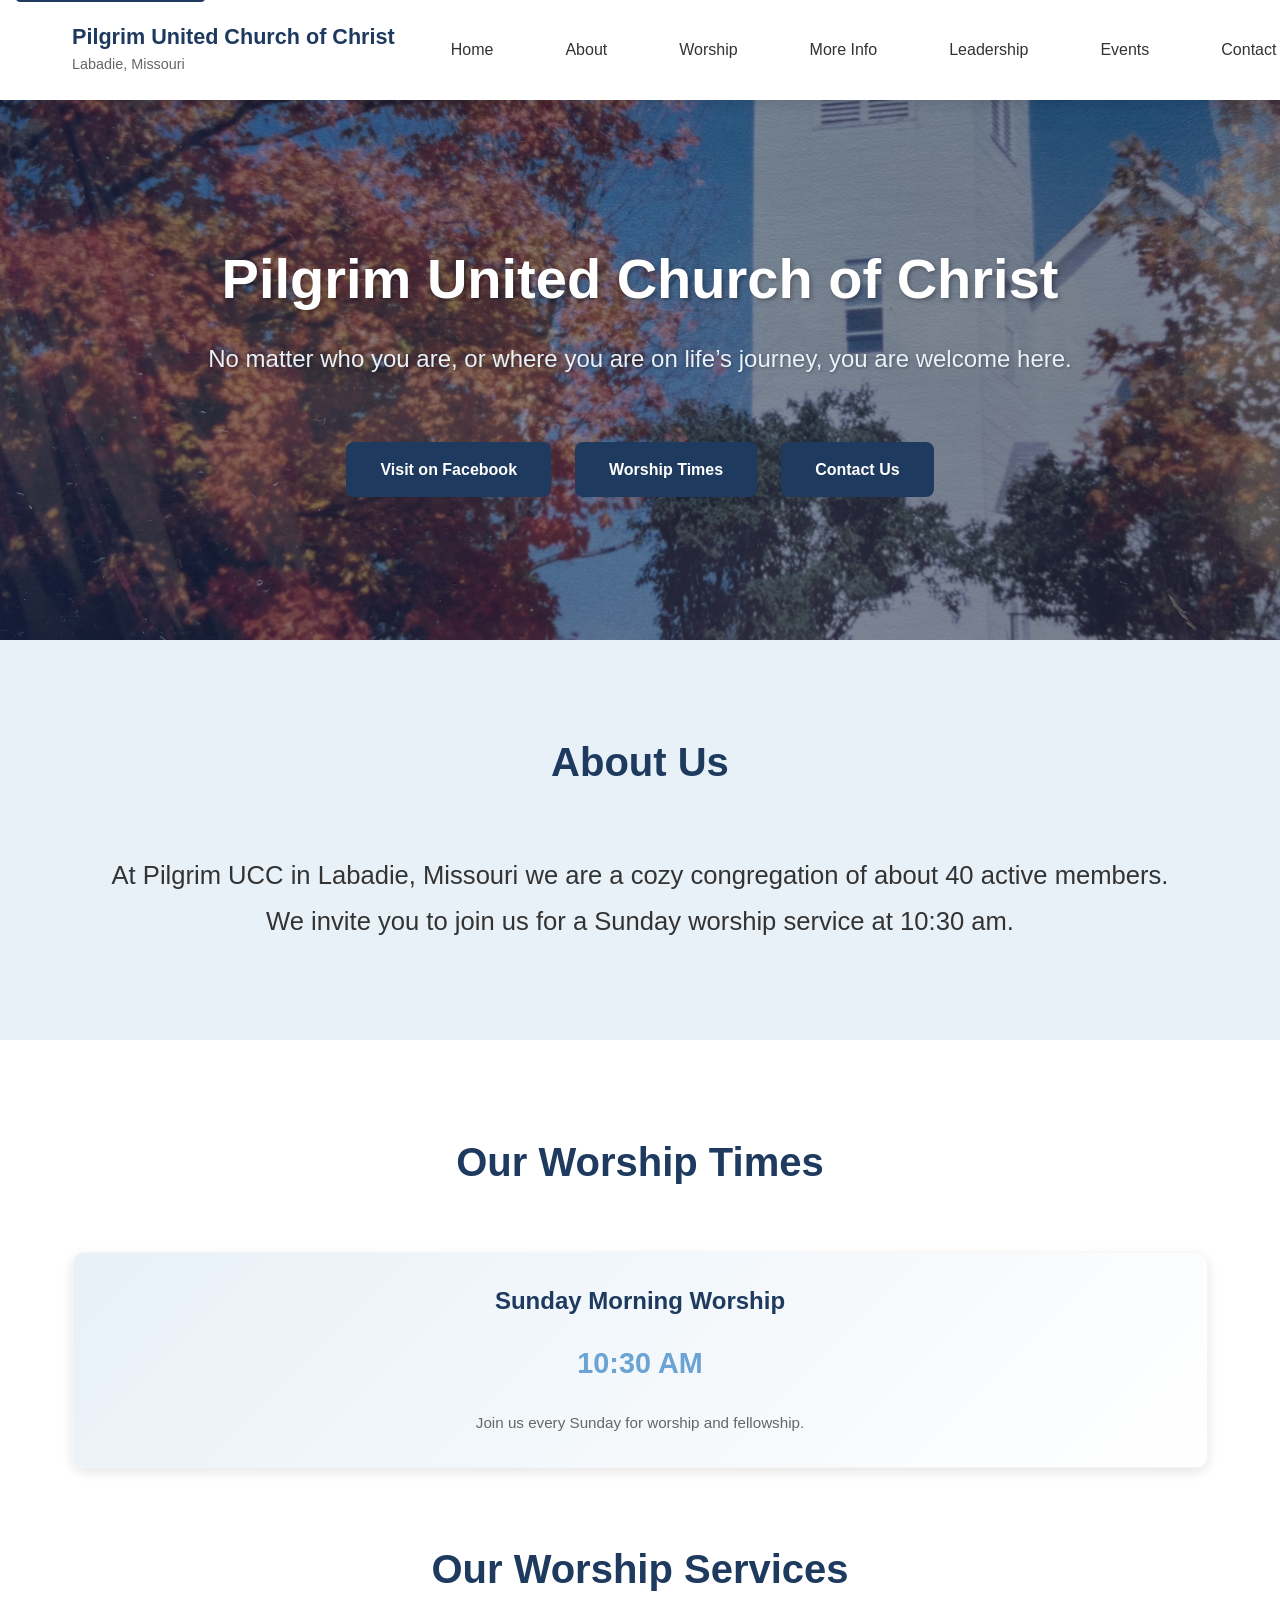
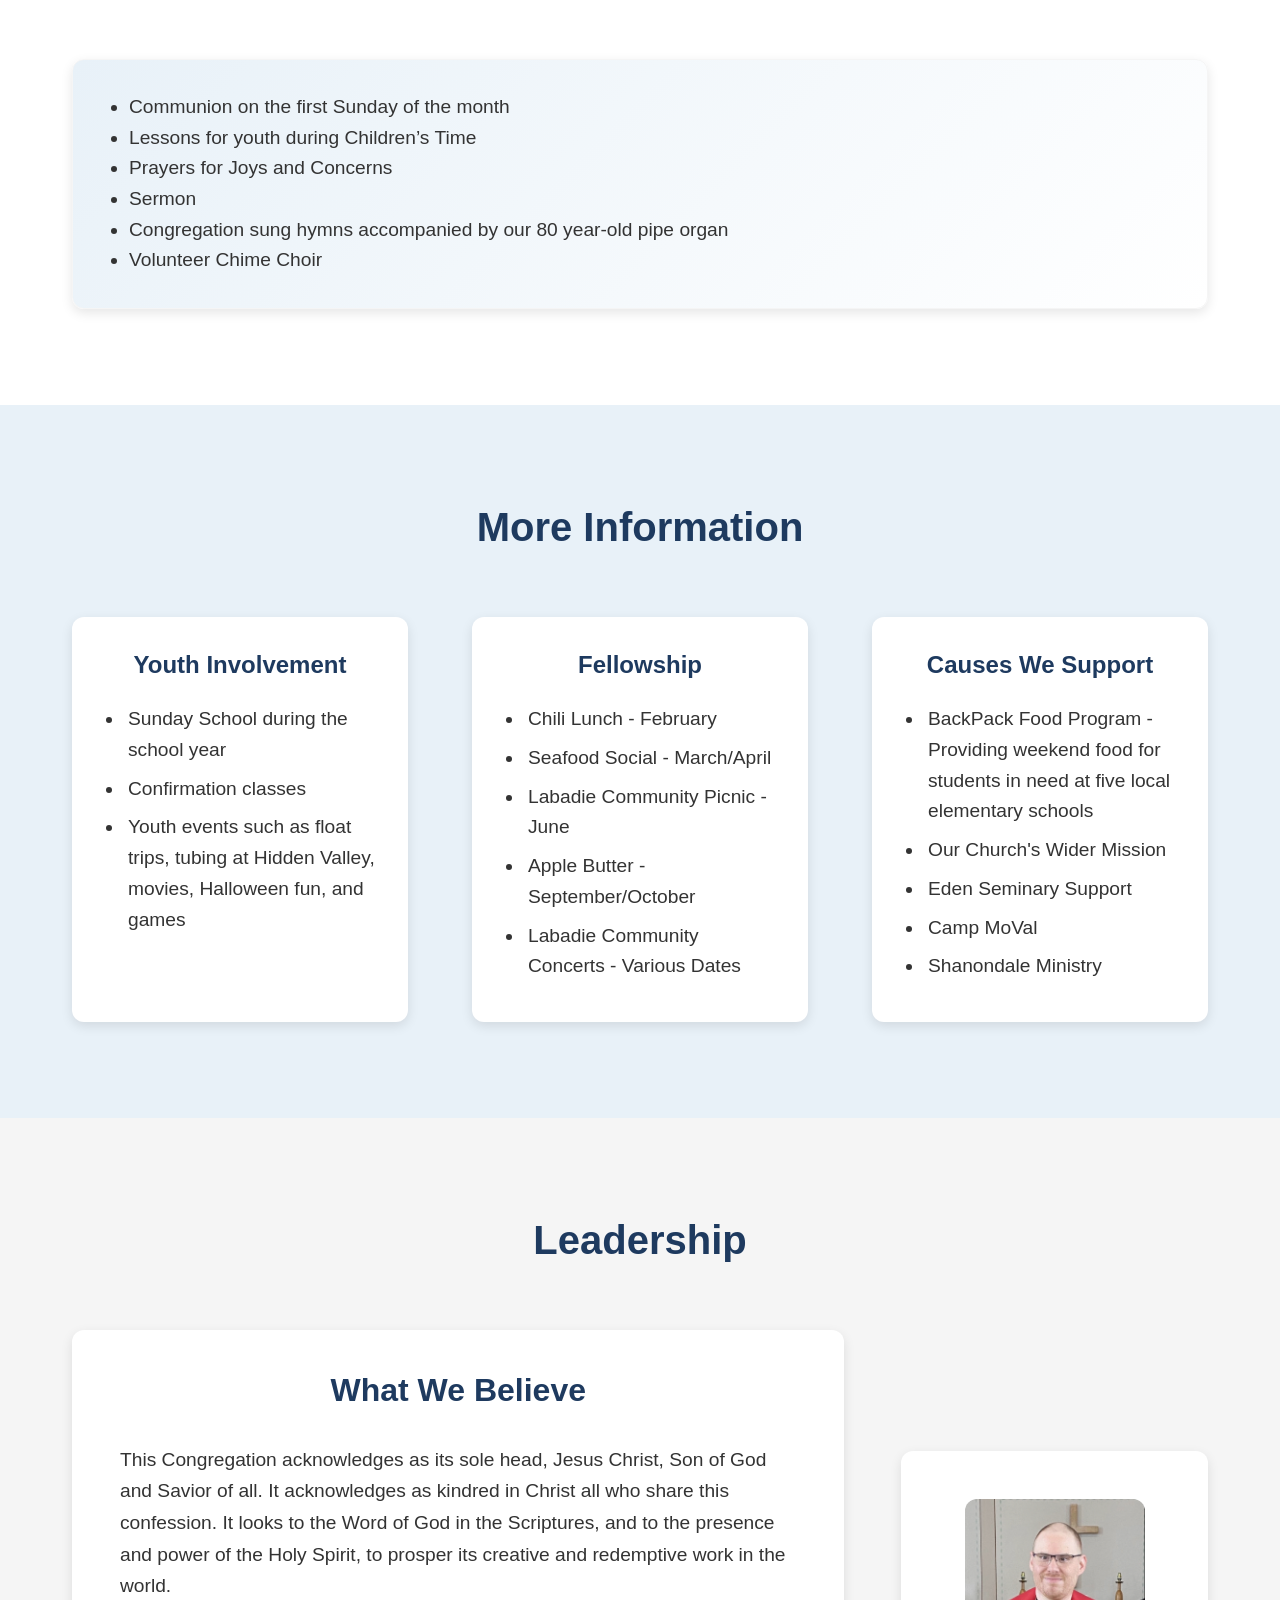
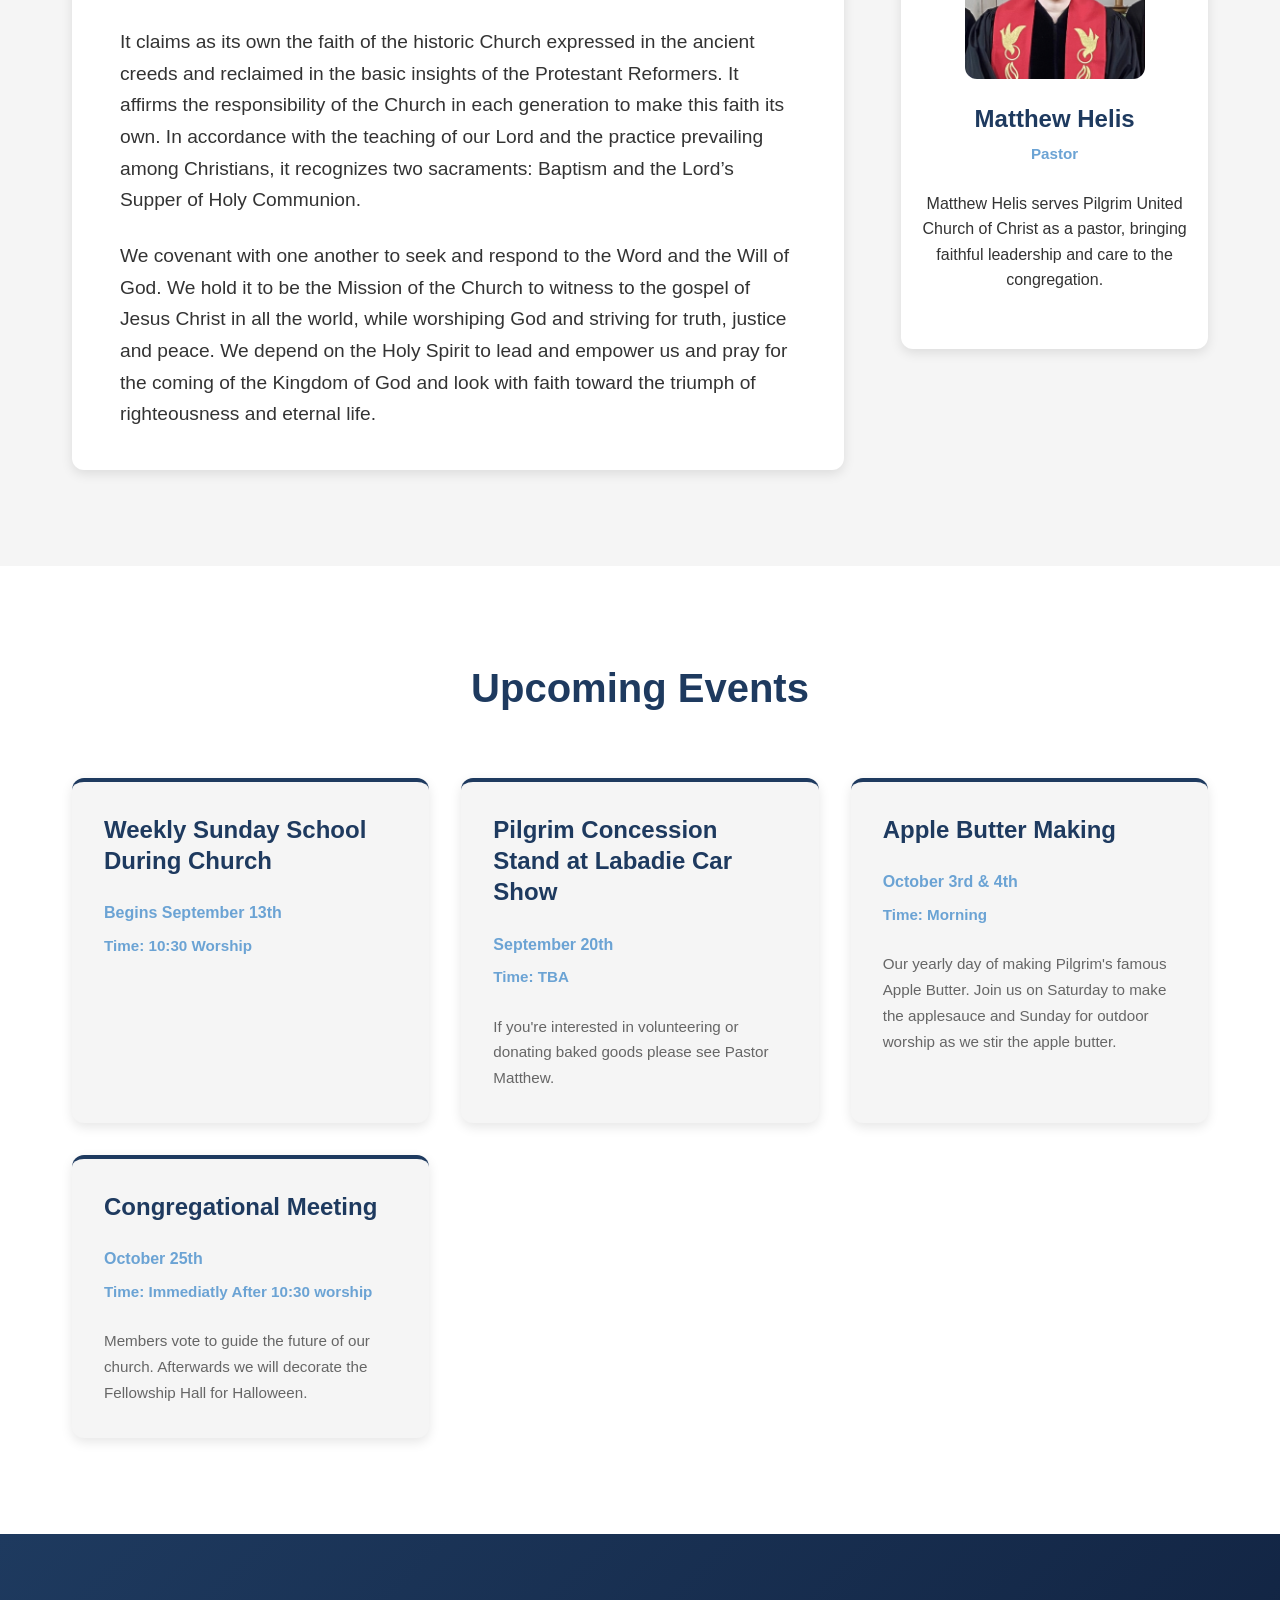
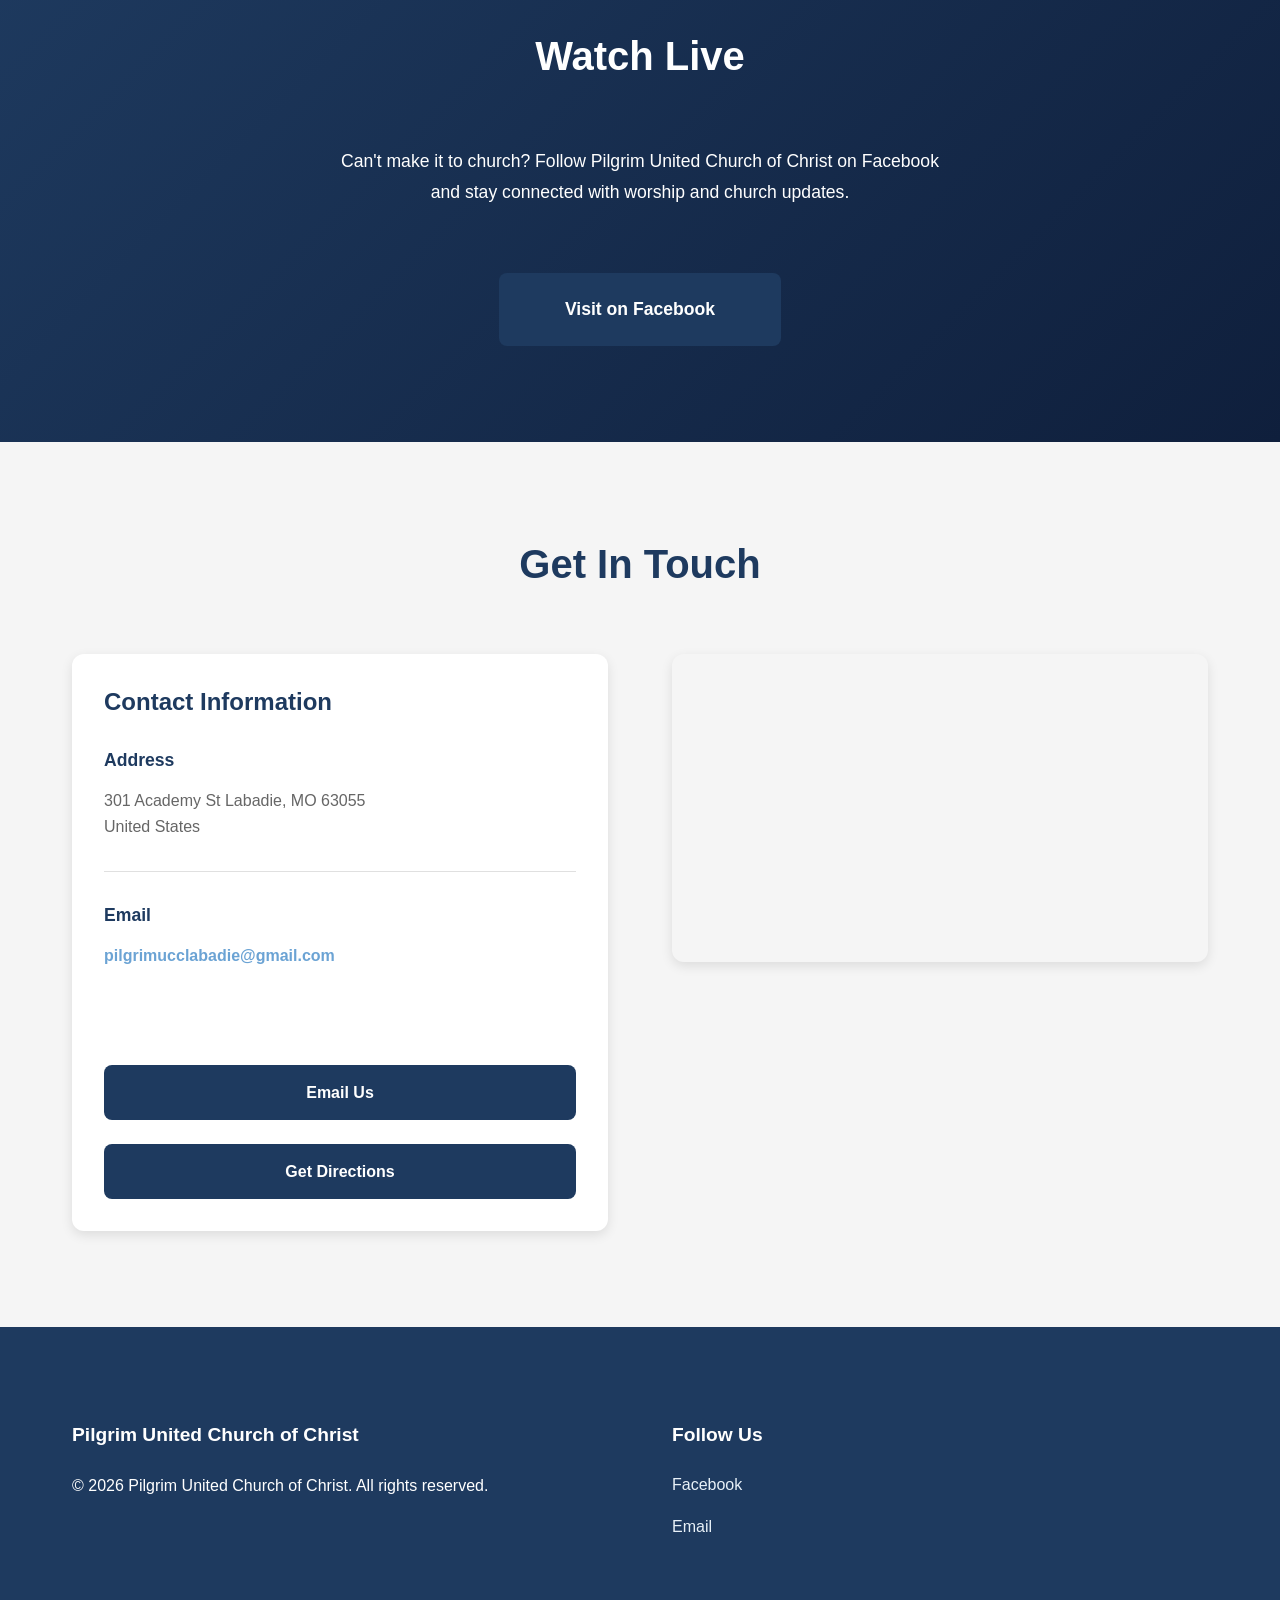
<file: index.html>
<!DOCTYPE html>
<html lang="en">
<head>
    <meta charset="UTF-8">
    <meta name="viewport" content="width=device-width, initial-scale=1.0">
    <title>Pilgrim United Church of Christ | Labadie, Missouri</title>
    <meta name="description" content="Pilgrim United Church of Christ in Labadie, Missouri. Join us for Sunday worship at 10:30 AM, community fellowship, and church events.">
    <meta property="og:title" content="Pilgrim United Church of Christ | Labadie, Missouri">
    <meta property="og:description" content="Join Pilgrim UCC in Labadie, Missouri for Sunday worship at 10:30 AM and community fellowship.">
    <meta property="og:url" content="https://pilgrimucc...org/">
    <meta property="og:type" content="website">
    <link rel="canonical" href="https://pilgrimucc...org/">
    <link rel="stylesheet" href="style.css">
    <!-- Standard 16x16 icon for desktop browser tabs -->
    <link rel="icon" type="image/png" sizes="16x16" href="/favicon/Christian-Cross-16.png">

    <!-- 32x32 icon for high-resolution tabs, bookmarks, or taskbars -->
    <link rel="icon" type="image/png" sizes="32x32" href="/favicon/Christian-Cross-32.png">

    <!-- 96x96 icon for Windows desktop shortcuts -->
    <link rel="icon" type="image/png" sizes="96x96" href="/favicon/Christian-Cross-96.png">
</head>
<body>
    <a class="skip-link" href="#main-content">Skip to main content</a>

    <!-- ============================================
         NAVIGATION BAR (Sticky)
         ============================================ -->
    <nav class="navbar" aria-label="Primary navigation">
        <div class="nav-container">
            <div class="logo-block">
                <div class="logo">Pilgrim United Church of Christ</div>
                <div class="nav-location">Labadie, Missouri</div>
            </div>

            <button class="nav-toggle" type="button" aria-expanded="false" aria-controls="nav-links" aria-label="Toggle navigation menu">
                <span></span>
                <span></span>
                <span></span>
            </button>

            <ul class="nav-links" id="nav-links">
                <li><a href="#home">Home</a></li>
                <li><a href="#about">About</a></li>
                <li><a href="#worship-times">Worship</a></li>
                <li><a href="#more-info">More Info</a></li>
                <li><a href="#pastors">Leadership</a></li>
                <li><a href="#events">Events</a></li>
                <li><a href="#contact">Contact</a></li>
            </ul>
        </div>
    </nav>

    <main id="main-content">
    <!-- ============================================
         HERO SECTION
         ============================================ -->
    <section id="home" class="hero">
        <div class="hero-content">
            <img src="Images/Labadie-Church-Exterior.jpeg" 
                 alt="Exterior of Pilgrim United Church of Christ in Labadie, Missouri" 
                 class="hero-image">
            <div class="hero-overlay">
                <h1 class="hero-title">Pilgrim United Church of Christ</h1>
                <p class="hero-subtitle">No matter who you are, or where you are on life’s journey, you are welcome here.</p>
                <div class="hero-buttons">
                    <a href="https://www.facebook.com/PilgrimUCCLabadie/" target="_blank" rel="noopener noreferrer" class="btn btn-primary">Visit on Facebook</a>
                    <a href="#worship-times" class="btn btn-primary">Worship Times</a>
                    <a href="#contact" class="btn btn-primary">Contact Us</a>
                </div>
            </div>
        </div>
    </section>

    <!-- ============================================
         ABOUT SECTION
         ============================================ -->
    <section id="about" class="about">
        <div class="container">
            <h2>About Us</h2>
            <div class="about-content">
                <div class="about-text">
                    <p>
                        At Pilgrim UCC in Labadie, Missouri we are a cozy congregation of about 40 active members. We invite you to join us for a Sunday worship service at 10:30 am. 
                    </p>
                </div>
            </div>
        </div>
    </section>

    <!-- ============================================
         WORSHIP TIMES SECTION
         ============================================ -->
    <section id="worship-times" class="worship-times">
        <div class="container">
            <h2>Our Worship Times</h2>
            <div class="worship-cards">
                <div class="worship-card">
                    <h3>Sunday Morning Worship</h3>
                    <p class="time">10:30 AM</p>
                    <p class="description">Join us every Sunday for worship and fellowship.</p>
                </div>
            </div>
            <h2 class="worship-description-title">Our Worship Services</h2>
            <div class="worship-description">
                <ul>
                    <li>Communion on the first Sunday of the month</li>
                    <li>Lessons for youth during Children’s Time</li>
                    <li>Prayers for Joys and Concerns</li>
                    <li>Sermon</li>
                    <li>Congregation sung hymns accompanied by our 80 year-old pipe organ</li>
                    <li>Volunteer Chime Choir</li>

                </ul>
            </div>
        </div>
    </section>

    <!-- ============================================
         More Information Section
         ============================================ -->
    <section id="more-info" class="more-info">
        <div class="container">
            <h2>More Information</h2>
            <div class="more-info-content">
                <div class="column">
                    <h3>Youth Involvement</h3>
                    <ul>
                        <li>Sunday School during the school year</li>
                        <li>Confirmation classes</li>
                        <li>Youth events such as float trips, tubing at Hidden Valley, movies, Halloween fun, and games</li>
                    </ul>
                </div>
                <div class="column">
                    <h3>Fellowship</h3>
                    <ul>
                        <li>Chili Lunch - February</li>
                        <li>Seafood Social - March/April</li>
                        <li>Labadie Community Picnic - June</li>
                        <li>Apple Butter - September/October</li>
                        <li>Labadie Community Concerts - Various Dates</li>
                    </ul>
                </div>
                <div class="column">
                    <h3>Causes We Support</h3>
                    <ul>
                        <li>BackPack Food Program - Providing weekend food for students in need at five local elementary schools</li>
                        <li>Our Church's Wider Mission</li>
                        <li>Eden Seminary Support</li>
                        <li>Camp MoVal</li>
                        <li>Shanondale Ministry</li>
                    </ul>
                </div>
            </div>
        </div>
    </section>

    <!-- ============================================
         LEADERSHIP SECTION
         ============================================ -->
    <section id="pastors" class="pastors">
        <div class="container">
            <h2>Leadership</h2>
            <div class="staff-grid">
                <div class="What-We-Believe">
                    <h3>What We Believe</h3>
                    <p>
                        This Congregation acknowledges as its sole head, Jesus Christ, Son of God and Savior of all. It acknowledges as kindred in Christ all who share this confession.
                        It looks to the Word of God in the Scriptures, and to the presence and power of the Holy Spirit, to prosper its creative and redemptive work in the world. 
                    </p>
                    <p>
                        It claims as its own the faith of the historic Church expressed in the ancient creeds and reclaimed in the basic insights of the Protestant Reformers.
                        It affirms the responsibility of the Church in each generation to make this faith its own. 
                        In accordance with the teaching of our Lord and the practice prevailing among Christians, it recognizes two sacraments: Baptism and the Lord’s Supper of Holy Communion. 
                    </p>
                    <p>
                        We covenant with one another to seek and respond to the Word and the Will of God. We hold it to be the Mission of the Church to witness to the gospel of Jesus Christ in all the world, while worshiping God and striving for truth, justice and peace. 
                        We depend on the Holy Spirit to lead and empower us and pray for the coming of the Kingdom of God and look with faith toward the triumph of righteousness and eternal life.
                    </p>
                </div>
                <div class="staff-card">
                    <img src="Images/Matthew-Helis.jpg" 
                         alt="Portrait of Matthew Helis, pastor" 
                         class="staff-photo" width="180" height="180" loading="lazy">
                    <h3>Matthew Helis</h3>
                    <p class="position">Pastor</p>
                    <p class="bio">
                        Matthew Helis serves Pilgrim United Church of Christ as a  pastor,
                        bringing faithful leadership and care to the congregation.
                    </p>
                </div>
            </div>
        </div>
    </section>

    <!-- ============================================
         EVENTS SECTION
         ============================================ -->
    <section id="events" class="events">
        <div class="container">
            <h2>Upcoming Events</h2>
            <div class="events-grid">
                <div class="event-card">
                    <h3>Weekly Sunday School During Church</h3>
                    <p class="event-date">Begins September 13th</p>
                    <p class="event-time">Time: 10:30 Worship</p>
                    <p class="event-description">
                       
                    </p>
                </div>
                <div class="event-card">
                    <h3>Pilgrim Concession Stand at Labadie Car Show</h3>
                    <p class="event-date">September 20th</p>
                    <p class="event-time">Time: TBA</p>
                    <p class="event-description">
                        If you're interested in volunteering or donating baked goods please see Pastor Matthew.
                    </p>
                </div>
                <div class="event-card">
                    <h3>Apple Butter Making</h3>
                    <p class="event-date">October 3rd & 4th</p>
                    <p class="event-time">Time: Morning</p>
                    <p class="event-description">
                        Our yearly day of making Pilgrim's famous Apple Butter. Join us on Saturday to make the applesauce and Sunday for outdoor worship as we stir the apple butter.
                    </p>
                </div>
                <div class="event-card">
                    <h3>Congregational Meeting</h3>
                    <p class="event-date">October 25th</p>
                    <p class="event-time">Time: Immediatly After 10:30 worship</p>
                    <p class="event-description">
                        Members vote to guide the future of our church.  Afterwards we will decorate the Fellowship Hall for Halloween.
                    </p>
                </div>
            </div>
        </div>
    </section>

    <!-- ============================================
         WATCH LIVE SECTION
         ============================================ -->
    <section id="watch-live" class="watch-live">
        <div class="container">
            <h2>Watch Live</h2>
            <div class="watch-live-content">
                <p>
                    Can't make it to church? Follow Pilgrim United Church of Christ on Facebook and stay connected with worship and church updates.
                </p>
                <a href="https://www.facebook.com/PilgrimUCCLabadie/" target="_blank" rel="noopener noreferrer" class="btn btn-primary btn-large">
                    Visit on Facebook
                </a>
            </div>
        </div>
    </section>

    <!-- ============================================
         CONTACT & LOCATION SECTION
         ============================================ -->
    <section id="contact" class="contact">
        <div class="container">
            <h2>Get In Touch</h2>
            <div class="contact-wrapper">
                <div class="contact-info">
                    <h3>Contact Information</h3>
                    <div class="contact-details">
                        <div class="contact-item">
                            <h4>Address</h4>
                            <p>301 Academy St Labadie, MO 63055<br>United States</p>
                        </div>
                        <div class="contact-item">
                            <h4>Email</h4>
                            <p><a href="mailto:pilgrimucclabadie@gmail.com">pilgrimucclabadie@gmail.com</a></p>
                        </div>
                    </div>
                    <div class="contact-buttons">
                        <a href="mailto:pilgrimucclabadie@gmail.com" class="btn btn-primary">Email Us</a>
                        <a href="https://www.google.com/maps?q=301+Academy+St+Labadie+MO" 
                           target="_blank" rel="noopener noreferrer" class="btn btn-primary">Get Directions</a>
                    </div>
                </div>
                <div class="map-container">
                        <iframe src="https://www.google.com/maps?q=301%20Academy%20St%20Labadie%20MO&output=embed"
                            width="100%" height="400" style="border:0;" allowfullscreen loading="lazy" 
                            referrerpolicy="no-referrer-when-downgrade" 
                            aria-label="Church location on Google Maps" title="Map showing church location"></iframe>
                </div>
            </div>
        </div>
    </section>

    <!-- ============================================
         FOOTER
         ============================================ -->
    <footer class="footer">
        <div class="container">
            <div class="footer-content">
                <div class="footer-section">
                    <h4>Pilgrim United Church of Christ</h4>
                    <p>&copy; 2026 Pilgrim United Church of Christ. All rights reserved.</p>
                </div>
                <div class="footer-section footer-links">
                    <h4>Follow Us</h4>
                    <ul>
                        <li><a href="https://www.facebook.com/PilgrimUCCLabadie/">Facebook</a></li>
                        <li><a href="mailto:pilgrimucclabadie@gmail.com">Email</a></li>
                    </ul>
                </div>
            </div>
        </div>
    </footer>

    <script>
        const navToggle = document.querySelector('.nav-toggle');
        const navLinks = document.querySelector('.nav-links');

        if (navToggle && navLinks) {
            navToggle.addEventListener('click', () => {
                const isOpen = navLinks.classList.toggle('open');
                navToggle.setAttribute('aria-expanded', String(isOpen));
            });

            navLinks.querySelectorAll('a').forEach(link => {
                link.addEventListener('click', () => {
                    navLinks.classList.remove('open');
                    navToggle.setAttribute('aria-expanded', 'false');
                });
            });
        }
    </script>
</body>
</html>
</file>
<file: style.css>
/* ============================================
   CSS VARIABLES & BASE STYLES
   ============================================ */

:root {
    --white: #ffffff;
    --soft-blue: #e8f1f8;
    --medium-blue: #6ba3d4;
    --navy: #1e3a5f;
    --dark-navy: #0f1f3c;
    --light-gray: #f5f5f5;
    --medium-gray: #e0e0e0;
    --dark-gray: #666666;
    --text-dark: #333333;

    --spacing-xs: 0.5rem;
    --spacing-sm: 1rem;
    --spacing-md: 1.5rem;
    --spacing-lg: 2rem;
    --spacing-xl: 3rem;
    --spacing-2xl: 4rem;

    --radius-sm: 4px;
    --radius-md: 8px;
    --radius-lg: 12px;

    --shadow-md: 0 4px 12px rgba(0, 0, 0, 0.1);
    --shadow-lg: 0 8px 24px rgba(0, 0, 0, 0.15);

    --font-family: 'Segoe UI', Tahoma, Geneva, Verdana, sans-serif;
    --font-size-base: 16px;
    --line-height: 1.6;
}

* {
    margin: 0;
    padding: 0;
    box-sizing: border-box;
}

html {
    scroll-behavior: smooth;
}

.skip-link {
    position: absolute;
    top: -3rem;
    left: 1rem;
    z-index: 2000;
    background-color: var(--navy);
    color: var(--white);
    padding: 0.75rem 1rem;
    border-radius: var(--radius-sm);
    text-decoration: none;
    font-weight: 600;
}

.skip-link:focus {
    top: 1rem;
}

body {
    font-family: var(--font-family);
    font-size: var(--font-size-base);
    line-height: var(--line-height);
    color: var(--text-dark);
    background-color: var(--white);
    overflow-x: hidden;
}

/* ============================================
   LAYOUT WRAPPER
   ============================================ */

.container {
    max-width: 1200px;
    margin: 0 auto;
    padding: var(--spacing-lg);
}

.navbar {
    position: sticky;
    top: 0;
    background-color: var(--white);
    box-shadow: var(--shadow-md);
    z-index: 1000;
    padding: var(--spacing-md) 0;
}

.nav-container {
    max-width: 1200px;
    margin: 0 auto;
    padding: 0 var(--spacing-lg);
    display: flex;
    justify-content: space-between;
    align-items: center;
    gap: var(--spacing-lg);
}

.logo-block {
    display: flex;
    flex-direction: column;
    gap: 0.2rem;
    flex-shrink: 0;
}

.logo {
    font-size: 1.35rem;
    font-weight: 700;
    color: var(--navy);
    line-height: 1.2;
    white-space: nowrap;
}

.nav-location {
    font-size: 0.9rem;
    color: var(--dark-gray);
    white-space: nowrap;
}

.nav-links {
    display: flex;
    list-style: none;
    gap: var(--spacing-md);
    flex-wrap: nowrap;
    justify-content: flex-end;
    align-items: center;
}

.nav-links a {
    text-decoration: none;
    color: var(--text-dark);
    font-weight: 500;
    transition: color 0.3s ease;
    padding: var(--spacing-xs) var(--spacing-md);
    border-radius: var(--radius-md);
    min-height: 44px;
    display: inline-flex;
    align-items: center;
    white-space: nowrap;
}

.nav-links a:hover {
    color: var(--medium-blue);
    background-color: var(--soft-blue);
}

/* ============================================
   MOBILE NAVIGATION
   ============================================ */
@media (max-width: 768px) {
    .navbar {
        padding: 0.75rem 0;
    }

    .nav-container {
        display: flex;
        flex-wrap: wrap;
        align-items: center;
        justify-content: space-between;
        gap: var(--spacing-sm);
        width: 100%;
        position: relative;
    }

    .logo-block {
        flex: 1 1 auto;
        min-width: 0;
        padding-right: 0.5rem;
    }

    .logo {
        font-size: 1.05rem;
        white-space: normal;
        line-height: 1.25;
    }

    .nav-location {
        font-size: 0.72rem;
        white-space: normal;
    }

    .nav-toggle {
        display: inline-flex;
        flex-direction: column;
        justify-content: center;
        align-items: center;
        gap: 0.28rem;
        width: 46px;
        height: 46px;
        border: 2px solid var(--navy);
        border-radius: 10px;
        background: var(--white);
        cursor: pointer;
        padding: 0.5rem;
        flex-shrink: 0;
    }

    .nav-toggle span {
        display: block;
        width: 22px;
        height: 3px;
        border-radius: 999px;
        background-color: var(--navy);
        transition: transform 0.25s ease, opacity 0.25s ease;
    }

        .nav-links {
        display: none;
        width: 100%;
        flex-direction: column;
        align-items: flex-start;
        gap: 0.5rem;
        background-color: var(--white);
        border-top: 1px solid var(--medium-gray);
        padding-top: 0.75rem;
        margin-top: 0.25rem;
        list-style: none;
    }

    .nav-links.open {
        display: flex;
    }

    .nav-links li {
        width: 100%;
    }

    .nav-links a {
        width: 100%;
        justify-content: flex-start;
        white-space: normal;
        padding: 0.75rem 0.85rem;
        min-height: 44px;
    }
}

@media (max-width: 480px) {
    .nav-container {
        padding-inline: 0.75rem;
    }

    .logo {
        font-size: 0.95rem;
    }

    .nav-location {
        font-size: 0.68rem;
    }
}

@media (min-width: 769px) {
    .nav-toggle {
        display: none;
    }
}

@media (max-width: 900px) and (orientation: landscape) {
    .navbar {
        padding: 0.5rem 0;
    }

    .nav-container {
        gap: 0.75rem;
    }
}

/* ============================================
   HERO SECTION
   ============================================ */

.hero {
    position: relative;
    min-height: 500px;
    height: clamp(420px, 60vh, 620px);
    display: flex;
    align-items: center;
    justify-content: center;
    overflow: hidden;
}

.hero-content {
    position: absolute;
    inset: 0;
    width: 100%;
    height: 100%;
}

.hero-image {
    position: absolute;
    inset: 0;
    width: 100%;
    height: 100%;
    object-fit: cover;
    object-position: center;
    z-index: 1;
}

.hero-overlay {
    position: absolute;
    top: 0;
    left: 0;
    width: 100%;
    height: 100%;
    background: rgba(15, 31, 60, 0.5);
    display: flex;
    flex-direction: column;
    align-items: center;
    justify-content: center;
    text-align: center;
    z-index: 2;
    padding: var(--spacing-lg);
}

.hero-title {
    font-size: 3.5rem;
    color: var(--white);
    margin-bottom: var(--spacing-md);
    font-weight: 700;
    text-shadow: 2px 2px 4px rgba(0, 0, 0, 0.3);
}

.hero-subtitle {
    font-size: 1.5rem;
    color: var(--soft-blue);
    margin-bottom: var(--spacing-2xl);
    text-shadow: 1px 1px 3px rgba(0, 0, 0, 0.3);
}

.hero-buttons {
    display: flex;
    gap: var(--spacing-md);
    flex-wrap: wrap;
    justify-content: center;
}

/* Mobile Hero */
@media (max-width: 768px) {
    .hero {
        height: 350px;
    }

    .hero-title {
        font-size: 2rem;
    }

    .hero-subtitle {
        font-size: 1.1rem;
    }

    .hero-buttons {
        gap: var(--spacing-sm);
        width: 100%;
    }

    .hero-buttons .btn {
        width: 100%;
        max-width: 260px;
    }
}

/* ============================================
   BUTTONS
   ============================================ */

.btn {
    display: inline-block;
    padding: var(--spacing-sm) var(--spacing-lg);
    text-decoration: none;
    border-radius: var(--radius-md);
    font-weight: 600;
    transition: all 0.3s ease;
    cursor: pointer;
    border: 2px solid transparent;
    text-align: center;
    min-height: 44px;
    line-height: 1.2;
}

.btn-primary {
    background-color: var(--navy);
    color: var(--white);
}

.btn-primary:hover {
    background-color: var(--dark-navy);
    transform: translateY(-2px);
    box-shadow: var(--shadow-lg);
}

.btn-large {
    padding: var(--spacing-md) var(--spacing-2xl);
    font-size: 1.1rem;
}

@media (max-width: 480px) {
    .btn {
        padding: var(--spacing-xs) var(--spacing-md);
        font-size: 0.95rem;
    }
}

/* ============================================
   HEADINGS
   ============================================ */

h1, h2, h3, h4, h5, h6 {
    font-weight: 700;
    line-height: 1.3;
    margin-bottom: var(--spacing-md);
}

h2 {
    font-size: 2.5rem;
    color: var(--navy);
    text-align: center;
    margin-bottom: var(--spacing-2xl);
    
}

h3 {
    font-size: 1.5rem;
    color: var(--navy);
}

h4 {
    font-size: 1.2rem;
    color: var(--navy);
}

@media (max-width: 768px) {
    h2 {
        font-size: 2rem;
    }
}

/* ============================================
   ABOUT SECTION
   ============================================ */

.about {
    background-color: var(--soft-blue);
    padding: var(--spacing-2xl) 0;
}

.about-content {
    display: flex;
    justify-content: center;
}

.about-text {
    display: flex;
    text-align: center;
    flex-direction: column;
    align-items: center;
    max-width: 1100px;
    width: 100%;
    font-size: clamp(1.05rem, 2vw, 1.8rem);
    line-height: 1.8;
    color: var(--text-dark);
}

.about-text p {
    margin-bottom: 0;
}

@media (max-width: 768px) {
    .about-text {
        font-size: 1.1rem;
        line-height: 1.7;
    }
}

@media (max-width: 480px) {
    .about-text {
        font-size: 1rem;
    }
}


.worship-times {
    padding: var(--spacing-2xl) 0;
    background-color: var(--white);
}

.worship-cards {
    display: grid;
    grid-template-columns: repeat(auto-fit, minmax(300px, 1fr));
    gap: var(--spacing-lg);
}

.worship-card {
    background: linear-gradient(135deg, var(--soft-blue) 0%, var(--white) 100%);
    padding: var(--spacing-lg);
    border-radius: var(--radius-lg);
    box-shadow: var(--shadow-md);
    text-align: center;
    border: 1px solid var(--light-gray);
}


.worship-card h3 {
    margin-bottom: var(--spacing-md);
    color: var(--navy);
}

.worship-card .time {
    font-size: 1.8rem;
    font-weight: 700;
    color: var(--medium-blue);
    margin-bottom: var(--spacing-md);
}

.worship-card .description {
    color: var(--dark-gray);
    font-size: 0.95rem;
}

.worship-description {
    background: linear-gradient(135deg, var(--soft-blue) 0%, var(--white) 100%);
    padding: var(--spacing-lg);
    border-radius: var(--radius-lg);
    box-shadow: var(--shadow-md);
    text-align: center;
    border: 1px solid var(--light-gray);
    font-size: 1.2rem;
}

.worship-description ul {
    display: block;
    text-align: left;
    margin: 0 auto;
    padding-left: 1.5rem;
    max-width: 100%;
}

.worship-description-title {
    font-size: 2.5rem;
    color: var(--navy);
    text-align: center;
    padding: 75px 0 0 0;
}


.more-info {
    padding: var(--spacing-2xl) 0;
    background-color: var(--soft-blue);
}

.more-info-content {
    display: flex;
    justify-content: space-between;
    gap: var(--spacing-2xl);
}

.column {
    flex: 1;
    background-color: var(--white);
    padding: var(--spacing-lg);
    border-radius: var(--radius-lg);
    box-shadow: var(--shadow-md);
    text-align: center;
    font-size: 1.2rem;
}

.column ul {
    display: block;
    text-align: left;
    margin: 0;
    padding-left: 1.25rem;
    max-width: 100%;
}

.column li {
    margin-bottom: var(--spacing-xs);
    padding-left: 0.25rem;
}

@media (max-width: 768px) {
    .more-info-content {
        display: grid;
        grid-template-columns: 1fr;
        gap: var(--spacing-lg);
    }

    .column {
        width: 100%;
        font-size: 1rem;
    }
}

/* ============================================
   LEADERSHIP SECTION
   ============================================ */

.pastors {
    background-color: var(--light-gray);
    padding: var(--spacing-2xl) 0;
}

.staff-grid {
    display: grid;
    grid-template-columns: 68% 27%;
    gap: 5%;
    justify-content: center;
    align-items: center;
    width: 100%;
    max-width: 1200px;
    margin: 0 auto;
}



.What-We-Believe {
    background-color: var(--white);
    padding: 2.5rem 3rem;
    border-radius: var(--radius-lg);
    box-shadow: var(--shadow-md);
    text-align: left;
    font-size: 1.2rem;
    line-height: 1.65;
}

.What-We-Believe h3 {
    text-align: center;
    color: var(--navy);
    margin-bottom: var(--spacing-lg);
    font-size: 2rem;
}

.What-We-Believe p {
    margin: 0 0 var(--spacing-md);
}

.What-We-Believe p:last-child {
    margin-bottom: 0;
}



.staff-card {
    background-color: var(--white);
    border-radius: var(--radius-lg);
    box-shadow: var(--shadow-md);
    text-align: center;
    padding: 3rem 1rem 3.5rem;
    height: auto;
}

.staff-photo {
    width: 180px;
    height: 180px;
    object-fit: cover;
    object-position: center;
    border-radius: 12px;
    display: block;
    margin: 0 auto;
}

.staff-card h3 {
    padding: var(--spacing-md) 0 var(--spacing-xs);
    margin: 0;
    color: var(--navy);
}

.staff-card .position {
    color: var(--medium-blue);
    font-weight: 600;
    margin-bottom: var(--spacing-md);
    font-size: 0.95rem;
}

.staff-card .bio {
    padding: 0;
    line-height: 1.6;
    max-width: 300px;
    margin: 0 auto;
}


@media (max-width: 900px) {
    .staff-grid {
        grid-template-columns: 1fr;
        align-items: center;
        max-width: 750px;
        gap: var(--spacing-xl);
    }

    .staff-card {
        max-width: 400px;
        width: 100%;
        margin: 0 auto;
    }
}

@media (max-width: 600px) {
    .pastors {
        padding: var(--spacing-xl) 0;
    }

    .pastors > .container > h2 {
        font-size: 2.25rem;
    }

    .worship-description-title {
        font-size: 1.5rem;
        padding-top: 2.5rem;
    }

    .worship-description {
        font-size: 0.95rem;
    }

    .What-We-Believe {
        padding: 1.5rem;
        font-size: 0.95rem;
    }

    .staff-photo {
        width: 160px;
        height: 160px;
    }
}


.events {
    padding: var(--spacing-2xl) 0;
    background-color: var(--white);
}

.events-grid {
    display: grid;
    grid-template-columns: repeat(auto-fit, minmax(320px, 1fr));
    gap: var(--spacing-lg);
}

.event-card {
    background-color: var(--light-gray);
    padding: var(--spacing-lg);
    border-radius: var(--radius-lg);
    box-shadow: var(--shadow-md);
    border-top: 4px solid var(--navy);
}

.event-card h3 {
    margin-top: 0;
    color: var(--navy);
}

.event-card .event-date {
    color: var(--medium-blue);
    font-weight: 600;
    margin-bottom: var(--spacing-xs);
}

.event-card .event-time {
    color: var(--medium-blue);
    font-weight: 600;
    margin-bottom: var(--spacing-md);
    font-size: 0.95rem;
}

.event-card .event-description {
    color: var(--dark-gray);
    font-size: 0.95rem;
    line-height: 1.7;
}


.watch-live {
    background: linear-gradient(135deg, var(--navy) 0%, var(--dark-navy) 100%);
    padding: var(--spacing-2xl) 0;
    color: var(--white);
}

.watch-live h2 {
    color: var(--white);
}

.watch-live-content {
    text-align: center;
    max-width: 600px;
    margin: 0 auto;
}

.watch-live-content p {
    font-size: 1.1rem;
    margin-bottom: var(--spacing-2xl);
    line-height: 1.8;
}


.contact {
    padding: var(--spacing-2xl) 0;
    background-color: var(--light-gray);
}

.contact-wrapper {
    display: grid;
    grid-template-columns: 1fr 1fr;
    gap: var(--spacing-2xl);
    align-items: start;
}

.contact-info {
    background-color: var(--white);
    padding: var(--spacing-lg);
    border-radius: var(--radius-lg);
    box-shadow: var(--shadow-md);
}

.contact-info h3 {
    margin-top: 0;
    margin-bottom: var(--spacing-lg);
    color: var(--navy);
}

.contact-details {
    margin-bottom: var(--spacing-2xl);
}

.contact-item {
    margin-bottom: var(--spacing-lg);
    padding-bottom: var(--spacing-lg);
    border-bottom: 1px solid var(--medium-gray);
}

.contact-item:last-child {
    border-bottom: none;
}

.contact-item h4 {
    color: var(--navy);
    margin-bottom: var(--spacing-sm);
    font-size: 1.1rem;
}

.contact-item p {
    color: var(--dark-gray);
    margin: 0;
}

.contact-item a {
    color: var(--medium-blue);
    text-decoration: none;
    font-weight: 600;
    transition: color 0.3s ease;
}

.contact-item a:hover {
    color: var(--navy);
    text-decoration: underline;
}

.contact-buttons {
    display: flex;
    gap: var(--spacing-md);
    flex-direction: column;
}

.map-container {
    border-radius: var(--radius-lg);
    overflow: hidden;
    box-shadow: var(--shadow-md);
    min-height: 50%;
}

.map-container iframe {
    border-radius: var(--radius-lg);
    width: 100%;
    height: 100%;
    min-height: 300px;
}

@media (max-width: 768px) {
    .contact-wrapper {
        grid-template-columns: 1fr;
    }
    
    .contact-buttons {
        flex-direction: column;
    }
}


.footer {
    background-color: var(--navy);
    color: var(--white);
    padding: var(--spacing-2xl) 0;
}

.footer-content {
    display: grid;
    grid-template-columns: 1fr 1fr;
    gap: var(--spacing-2xl);
}

.footer-section h4 {
    color: var(--white);
    margin-bottom: var(--spacing-md);
}

.footer-section p {
    margin: 0;
    line-height: 1.8;
}

.footer-links ul {
    list-style: none;
}

.footer-links li {
    margin-bottom: var(--spacing-sm);
}

.footer-links a {
    color: var(--soft-blue);
    text-decoration: none;
    transition: color 0.3s ease;
}

.footer-links a:hover {
    color: var(--white);
    text-decoration: underline;
}

@media (max-width: 768px) {
    .footer-content {
        grid-template-columns: 1fr;
        gap: var(--spacing-lg);
    }
}

/* ============================================
   RESPONSIVE DESIGN
   ============================================ */

@media (max-width: 768px) {
    :root {
        --spacing-lg: 1.5rem;
        --spacing-xl: 2rem;
        --spacing-2xl: 2.5rem;
    }

    .container {
        padding: var(--spacing-md);
    }

    h2 {
        font-size: 2rem;
        margin-bottom: var(--spacing-xl);
    }
}

@media (max-width: 480px) {
    :root {
        --font-size-base: 14px;
        --spacing-lg: 1rem;
        --spacing-xl: 1.5rem;
        --spacing-2xl: 2rem;
    }

    .hero-title {
        font-size: 1.8rem;
    }

    .hero-subtitle {
        font-size: 1rem;
    }

    .contact-buttons .btn {
        width: 100%;
    }

    h2 {
        font-size: 1.5rem;
    }

    h3 {
        font-size: 1.2rem;
    }
}

/* ============================================
   ACCESSIBILITY & PRINT
   ============================================ */

a:focus-visible, button:focus-visible {
    outline: 3px solid var(--medium-blue);
    outline-offset: 3px;
}

img, iframe {
    max-width: 100%;
    height: auto;
}

@media (prefers-reduced-motion: reduce) {
    html {
        scroll-behavior: auto;
    }

    *, *::before, *::after {
        animation: none !important;
        transition: none !important;
    }
}

/* Print styles */
@media print {
    .navbar, .footer {
        display: none;
    }
    
    body {
        font-size: 12px;
    }
}
</file>
